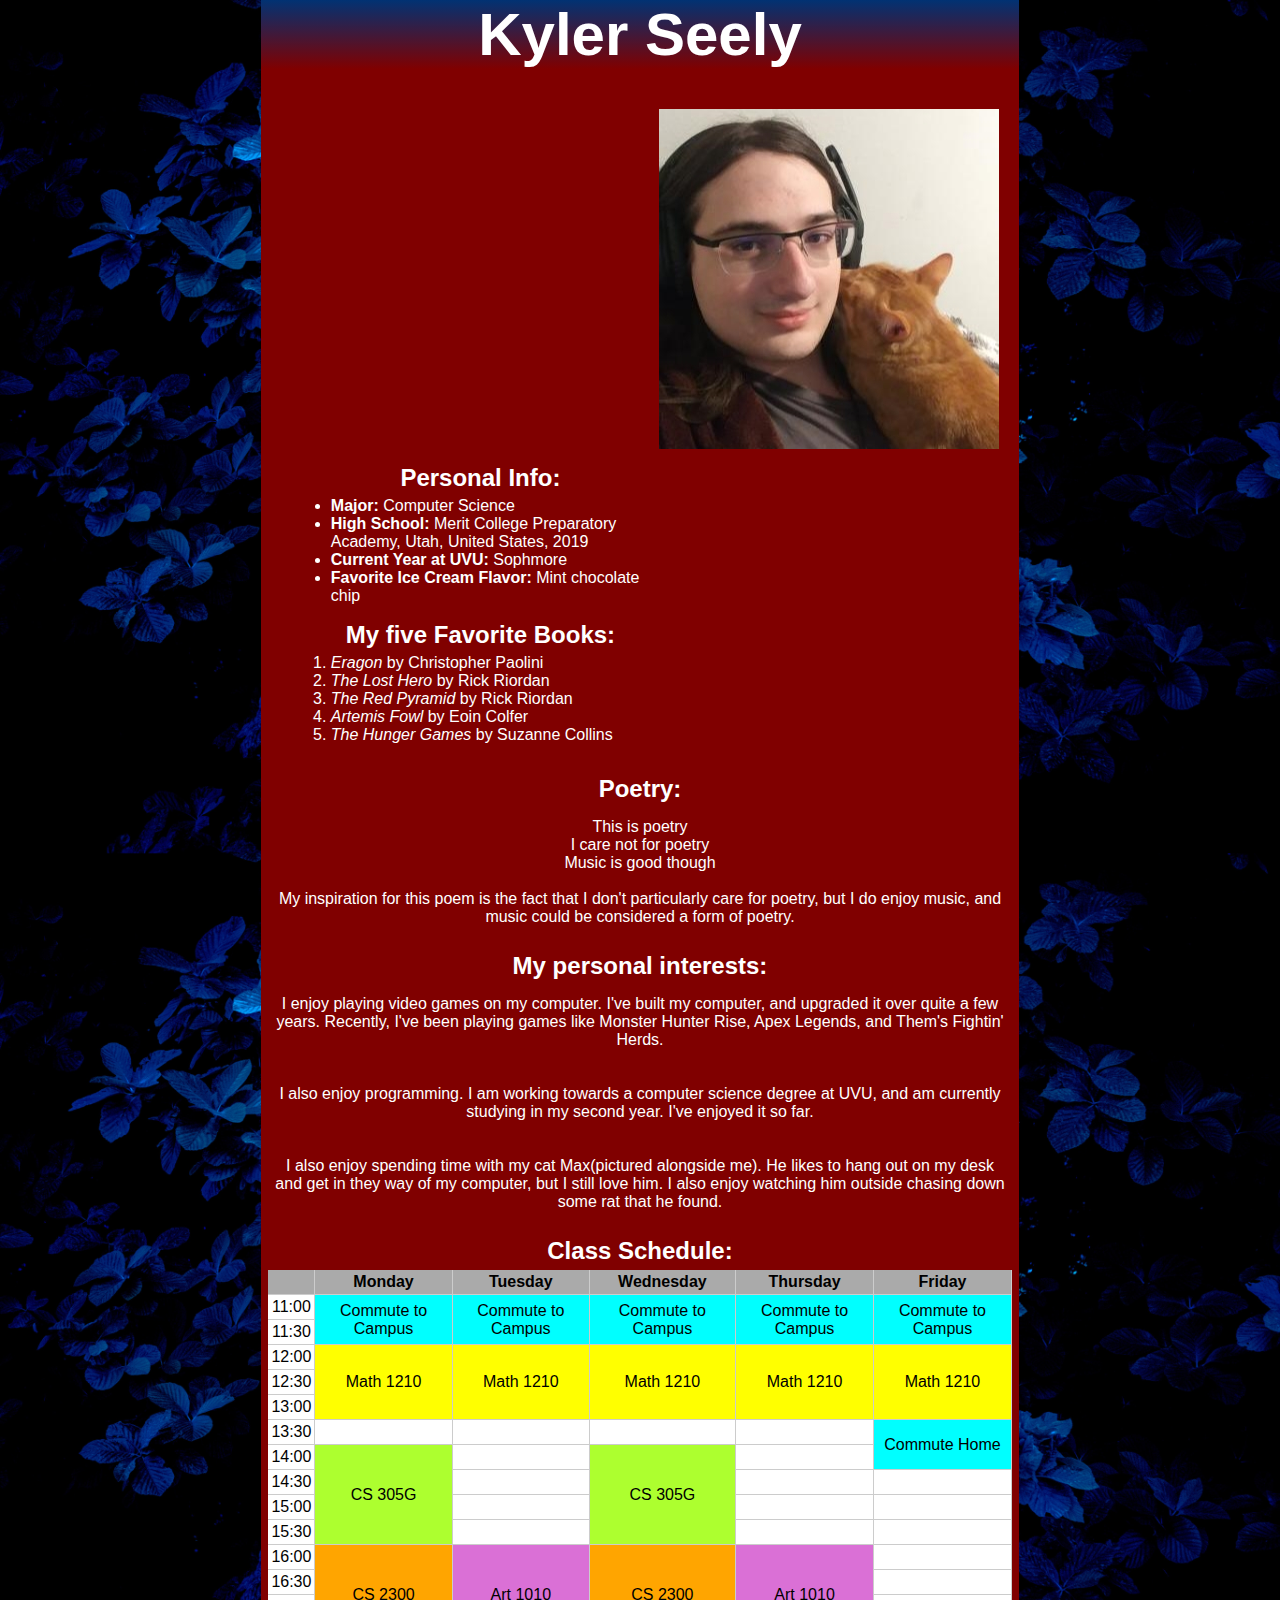
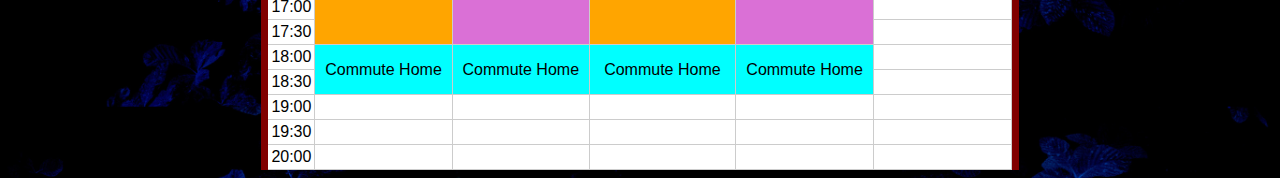
<file: Project 1 About Me Web Page/index.html>
<!DOCTYPE html>
<!-- 
Project 1: About Me
Name: Kyler Seely
Submitted: 2022-05-21
 
I declare that the following source code was written by me, or provided
by the instructor for this project. I understand that copying source
code from any other source, providing source code to another student, 
or leaving my code on a public web site constitutes cheating.
I acknowledge that  If I am found in violation of this policy this may result
in a zero grade, a permanent record on file and possibly immediate failure of the class.
 
Reflection (1-2 paragraphs):  
-->
  
<html>
  <head>
    <title>About Kyler Seely</title>
    <link rel="stylesheet" href="style.css">
  </head>
  <body>
	<div id="page">
		<h1 id="name">Kyler Seely</h1>
		<img src="20210408_014537_HDR.jpg" alt="A picture of me and my cat Max.">
		<div id="info">
			<h2>Personal Info:</h2>
			<ul>
				<li><b>Major: </b>Computer Science</li>
				<li><b>High School: </b>Merit College Preparatory Academy, Utah, United States, 2019</li>
				<li><b>Current Year at UVU: </b>Sophmore</li>
				<li><b>Favorite Ice Cream Flavor: </b>Mint chocolate chip</li>
			</ul>

			<h2>My five Favorite Books:</h2>
			<ol>
				<li><i>Eragon</i> by <a target="_blank" href="https://www.paolini.net/">Christopher Paolini</a></li>
				<li><i>The Lost Hero</i> by <a target="_blank" href="https://rickriordan.com/">Rick Riordan</a></li>
				<li><i>The Red Pyramid</i> by <a target="_blank" href="https://rickriordan.com/">Rick Riordan</a></li>
				<li><i>Artemis Fowl</i> by <a target="_blank" href="https://www.eoincolfer.com/">Eoin Colfer</a></li>
				<li><i>The Hunger Games</i> by <a target="_blank" href="https://www.suzannecollinsbooks.com/">Suzanne Collins</a></li>
			</ol>
		</div>
		<div id="afterimage"></div>
		<h2>Poetry:</h2>
		<p>
			This is poetry<br>
			I care not for poetry<br>
			Music is good though<br><br>
			My inspiration for this poem is the fact that I don't particularly care for poetry, but I do enjoy music, 
			and music could be considered a form of poetry.
		</p>

		<h2>My personal interests:</h2>
		<p>
			I enjoy playing video games on my computer. I've built my computer, and upgraded it over quite a few years. 
			Recently, I've been playing games like Monster Hunter Rise, Apex Legends, and Them's Fightin' Herds.
		</p>
		<p>
			I also enjoy programming. I am working towards a computer science degree at UVU, and am currently studying 
			in my second year. I've enjoyed it so far.
		</p>
		<p>
			I also enjoy spending time with my cat Max(pictured alongside me). He likes to hang out on my desk and get 
			in they way of my computer, but I still love him. I also enjoy watching him outside chasing down some rat 
			that he found.
		</p>

		<h2>Class Schedule:</h2>
		<table>
				<tr>
				<th id="time"></th>
				<th>Monday</th>
				<th>Tuesday</th>
				<th>Wednesday</th>
				<th>Thursday</th>
				<th>Friday</th>
				</tr>
				<tr>
				<td id="time">11:00</td>
				<td rowspan="2" id="class1">Commute to Campus</td>
				<td rowspan="2" id="class1">Commute to Campus</td>
				<td rowspan="2" id="class1">Commute to Campus</td>
				<td rowspan="2" id="class1">Commute to Campus</td>
				<td rowspan="2" id="class1">Commute to Campus</td>
				</tr>
				<tr>
				<td id="time">11:30</td>
				</tr>
				<tr>
				<td id="time">12:00</td>
				<td rowspan="3" id="class2">Math 1210</td>
				<td rowspan="3" id="class2">Math 1210</td>
				<td rowspan="3" id="class2">Math 1210</td>
				<td rowspan="3" id="class2">Math 1210</td>
				<td rowspan="3" id="class2">Math 1210</td>
				</tr>
				<tr>
				<td id="time">12:30</td>
				</tr>
				<tr>
				<td id="time">13:00</td>
				</tr>
				<tr>
				<td id="time">13:30</td>
				<td></td>
				<td></td>
				<td></td>
				<td></td>
				<td rowspan="2" id="class1">Commute Home</td>
				</tr>
				<tr>
				<td id="time">14:00</td>
				<td rowspan="4" id="class3">CS 305G</td>
				<td></td>
				<td rowspan="4" id="class3">CS 305G</td>
				<td></td>
				</tr>
				<tr>
				<td id="time">14:30</td>
				<td></td>
				<td></td>
				<td></td>
				</tr>
				<tr>
				<td id="time">15:00</td>
				<td></td>
				<td></td>
				<td></td>
				</tr>
				<tr>
				<td id="time">15:30</td>
				<td></td>
				<td></td>
				<td></td>
				</tr>
				<tr>
				<td id="time">16:00</td>
				<td rowspan="4" id="class4">CS 2300</td>
				<td rowspan="4" id="class5">Art 1010</td>
				<td rowspan="4" id="class4">CS 2300</td>
				<td rowspan="4" id="class5">Art 1010</td>
				<td></td>
				</tr>
				<tr>
				<td id="time">16:30</td>
				<td></td>
				</tr>
				<tr>
				<td id="time">17:00</td>
				<td></td>
				</tr>
				<tr>
				<td id="time">17:30</td>
				<td></td>
				</tr>
				<tr>
				<td id="time">18:00</td>
				<td rowspan="2" id="class1">Commute Home</td>
				<td rowspan="2" id="class1">Commute Home</td>
				<td rowspan="2" id="class1">Commute Home</td>
				<td rowspan="2" id="class1">Commute Home</td>
				<td></td>
				</tr>
				<tr>
				<td id="time">18:30</td>
				<td></td>
				</tr>
				<tr>
				<td id="time">19:00</td>
				<td></td>
				<td></td>
				<td></td>
				<td></td>
				<td></td>
				</tr>
				<tr>
				<td id="time">19:30</td>
				<td></td>
				<td></td>
				<td></td>
				<td></td>
				<td></td>
				</tr>
				<tr>
				<td id="time">20:00</td>
				<td></td>
				<td></td>
				<td></td>
				<td></td>
				<td></td>
				</tr>
		</table>
	</div>
  </body>
</html>
</file>
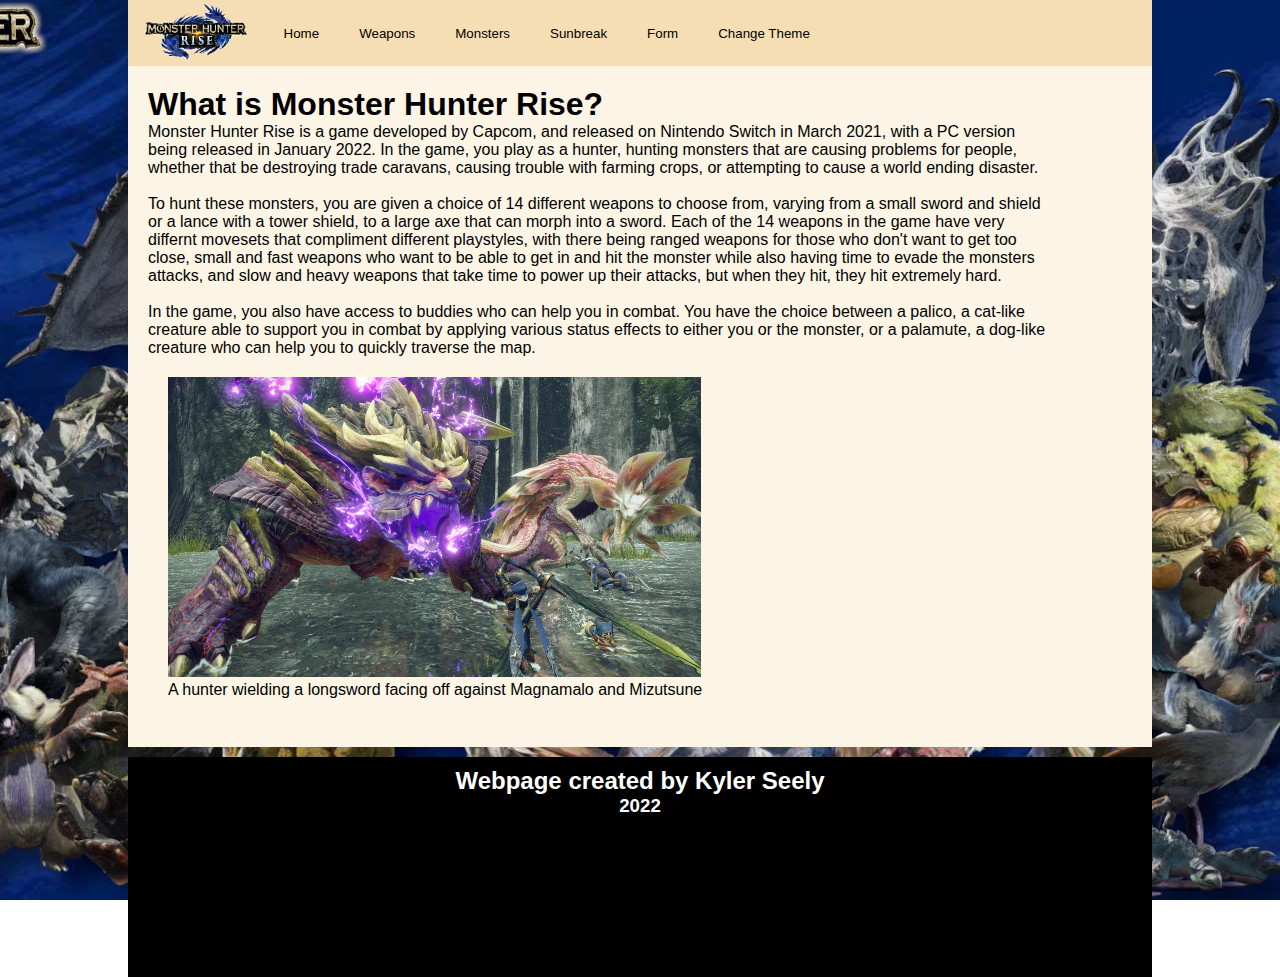
<file: Project 3 Responsive Web Site/index.html>
<!DOCTYPE html>
<html lang="en">
    <head>
        <title>Monster Hunter Rise</title>
        <link rel="stylesheet" href="css/main.css">
        <link rel="stylesheet" href="css/new_theme.css" disabled="True">
        <meta name="viewport" content="width=device-width, initial-scale=1">
    </head>

    <body>
        <div id="center">
            <header>
                <nav>
                    <ul>
                        <li><button id="headerImage"><img src="img/Monster_Hunter_Rise_logo.webp" id="headerImage" height="60"></button></li>
                        <li><button id="homeButton">Home</button></li>
                        <li><button id="weaponsButton">Weapons</button></li>
                        <li><button id="monstersButton">Monsters</button></li>
                        <li><button id="sunbreakButton">Sunbreak</button></li>
                        <li><button id="formButton">Form</button></li>
                        <li><button onclick="changeTheme()">Change Theme</button></li>
                    </ul>
                </nav>
            </header>
            <main id="content">
                <div>
                    <h1>What is Monster Hunter Rise?</h1>
                    <p>
                        Monster Hunter Rise is a game developed by Capcom, and released on Nintendo Switch in March 2021, 
                        with a PC version being released in January 2022. In the game, you play as a hunter, hunting
                        monsters that are causing problems for people, whether that be destroying trade caravans, 
                        causing trouble with farming crops, or attempting to cause a world ending disaster.<br><br>
                        To hunt these monsters, you are given a choice of 14 different weapons to choose from, varying
                        from a small sword and shield or a lance with a tower shield, to a large axe that can morph
                        into a sword. Each of the 14 weapons in the game have very differnt movesets that compliment 
                        different playstyles, with there being ranged weapons for those who don't want to get too close, 
                        small and fast weapons who want to be able to get in and hit the monster while also having time 
                        to evade the monsters attacks, and slow and heavy weapons that take time to power up their attacks,
                        but when they hit, they hit extremely hard.<br><br>
                        In the game, you also have access to buddies who can help you in combat. You have the choice between 
                        a palico, a cat-like creature able to support you in combat by applying various status effects to 
                        either you or the monster, or a palamute, a dog-like creature who can help you to quickly traverse
                        the map.
                    </p>
                </div>
                <figure>
                    <img src="img/quest58_01.jpg" height=300>
                    <figcaption>A hunter wielding a longsword facing off against Magnamalo and Mizutsune</figcaption>
                </figure>
            </main>
            <section id="weapons">
                <h1>Weapons</h1><br><hr><br>
                <div>
                    <div>
                        <h2>Greatsword</h2>
                        <p>
                            The greatsword is a slow, but high damaging weapon, relying on timing your charged attacks
                            to hit the monster, while also not being hit yourself and knocked back out of your attack.
                        </p>
                        <img src="img/greatsword.jpg" height="200">
                    </div>
                    <div>
                        <h2>Longsword</h2>
                        <p>
                            The Longsword is a fast weapon, relying on various counter moves, to dodge the monsters
                            attacks with invulnerability, and strike back.
                        </p>
                        <img src="img/longsword.jpg" height="200">
                    </div>
                    <div>
                        <h2>Sword & Shield</h2>
                        <p>
                            The sword and shield is a weapon containing a small sword and shield. You use the sword to 
                            slash at the monster, and while you can use the shield to guard, its main purpose is to bash
                            the monster with.
                        </p>
                        <img src="img/swordandshield.jpg" height="200">
                    </div>
                    <div>
                        <h2>Dual Blades</h2>
                        <p>
                            The dual blades are all about speed. You use your speed to get in and hit the monster during
                            small openings, while also having combos you can perform during larger openings.
                        </p>
                        <img src="img/dualblades.jpg" height="200">
                    </div>
                    <div>
                        <h2>Lance</h2>
                        <p>
                            The lance shows that the best offense is a good defense. with the massive shield you have,
                            you are able to guard against many attacks and stick next to the monster, allowing you to attack
                            and punish openings by sticking close.
                        </p>
                        <img src="img/lance.jpg" height="200">
                    </div>
                    <div>
                        <h2>Gunlance</h2>
                        <p>
                            The gunlance shares the defensive capabilities of the lance, while also having the ability to shoot
                            the monster with your shells. 
                        </p>
                        <img src="img/gunlance.jpg" height="200">
                    </div>
                    <div>
                        <h2>Hammer</h2>
                        <p>
                            The hammer is all about bashing the monsters head in. When hitting the head with the hammer, it will
                            build up a stun meter, eventually leading to the monster being knocked down for a few seconds.
                        </p>
                        <img src="img/hammer.jpg" height="200">
                    </div>
                    <div>
                        <h2>Hunting Horn</h2>
                        <p>
                            The hunting horn is similar to the hammer, being a blunt weapon. However, it differs by allowing you to
                            use your attacks to play songs that apply buffs to you and your teammates.
                        </p>
                        <img src="img/huntinghorn.jpg" height="200">
                    </div>
                    <div>
                        <h2>Switch Axe</h2>
                        <p>
                            The switch axe is a weapon that can either function as a sword or an axe, depending on the situation.
                            The weapon relies on switching between forms allowing combos in and out of both modes.
                        </p>
                        <img src="img/switchaxe.jpg" height="200">
                    </div>
                    <div>
                        <h2>Charge Blade</h2>
                        <p>
                            The charge blade is another morphing weapon, allowing you to switch between a large sword and shield
                            and a massive axe. The weapons relies on gaining energy in sword mode, and unleashing it with massive 
                            attacks in axe mode.
                        </p>
                        <img src="img/chargeblade.jpg" height="200">
                    </div>
                    <div>
                        <h2>Insect Glaive</h2>
                        <p>
                            The insect glaive allows you to pole vault and jump above the monster while attacking. It also grants you
                            control of a kinsect, an insect that helps by buffing you.
                        </p>
                        <img src="img/insectglaive.jpg" height="200">
                    </div>
                    <div>
                        <h2>Bow</h2>
                        <p>
                            The bow is a fast weapon, allowing you to dodge and fire rapidly. It allows you to get in close while
                            being fast enough to dodge attacks.
                        </p>
                        <img src="img/bow.jpg" height="200">
                    </div>
                    <div>
                        <h2>Light Bowgun</h2>
                        <p>
                            The light bowgun is a small ranged weapon that can use many different types of ammo to shoot at the monster.
                            Its small size allows it to be very mobile on the battlefield.
                        </p>
                        <img src="img/lightbowgun.jpg" height="200">
                    </div>
                    <div>
                        <h2>Heavy Bowgun</h2>
                        <p>
                            The heavy bowgun is similar to the light bowgun, having a variety of ammo types at its disposal, but differs in 
                            size. The larger size means it has very low mobility, but it makes up for it by having much greater damage output.
                        </p>
                        <img src="img/heavybowgun.jpg" height="200">
                    </div>
                </div>
            </section>
            <section id="monsters">
                <h1>Monsters</h1><br><hr><br>
                <div>
                    <div>
                        <h2>Magnamalo</h2>
                        <p>
                            Magnamalo is a monster clad in purple armor. On its forelegs and tail, it weilds blades to attack
                            the hunter with. It also utilizez hellfire, a purple cloud of flame that will, after some time
                            explode, damaging any hunter caught in it
                        </p>
                        <img src="img/magnamalo.png" height="200">
                    </div>
                    <div>
                        <h2>Crimson Glow Valstrax</h2>
                        <p>
                            Crimson Glow Valstrax is a variant of the monster Valstrax. They resemble a jet, having an air intake 
                            on their chest, and using their wings as boosters to quickly propel itself. 
                        </p>
                        <img src="img/cg valstrax.png" height="200">
                    </div>
                    <div>
                        <h2>Pukei Pukei</h2>
                        <p>
                            Pukei Pukei is a monster that utilizes its poisonous tongue to attack hunters and inflict them with poison.
                            It is also able to use its tail for poison.
                        </p>
                        <img src="img/pukei.webp" height="200">
                    </div>
                    <div>
                        <h2>Bazelgeuse</h2>
                        <p>
                            Bazelguese is a monster that utilizes its blasting scales to blow up hunters. Bazelguese likes to defent its 
                            territory, flying into interrupt any conflicts between a hunter and another monster.
                        </p>
                        <img src="img/bazelgeuse.webp" height="200">
                    </div>
                </div>
            </section>
            <section id="sunbreak">
                <h1>Monster Hunter Rise Sunbreak</h1>
                <p>
                    Monster Hunter Rise Sunbreak is an expansion releasing on June 30, 2022. This expansion will add more 
                    monsters, more moves for each weapon, and an overall higher difficulty for content taking place in this 
                    expansion
                </p>
                <iframe wiadth="560" height="315" src="https://www.youtube.com/embed/HAElcOxO6JM" title="YouTube video player" frameborder="0" allow="accelerometer; autoplay; clipboard-write; encrypted-media; gyroscope; picture-in-picture" allowfullscreen></iframe>
            </section>
            <section id="form">
                <form id="myform" novalidate>
                    <ul>
                      <li id="first-name">
                        <label for="first-name">First Name</label>
                        <input type="text" name="first-name" placeholder="Enter your first name here" required minlength="1" pattern="[a-zA-Z]+">
                        <div class="errorMsg hide" id="firstError">First name is required</div>
                      </li>
                      <li id="last-name">
                        <label for="last-name">Last Name</label>
                        <input type="text" name="last-name" placeholder="Enter your last name here" required minlength="1" pattern="[a-zA-Z]+">
                        <div class="errorMsg hide" id="lastError">Last name is required</div>
                      </li>
                      <li id="address">
                        <label for="address">Address</label>
                        <input type="text" name="address" placeholder="Enter your address here" required minlength="1">
                        <div class="errorMsg hide" id="addressError">Address is required</div>
                      </li>
                      <li id="city">
                        <label for="city">City</label>
                        <input type="text" name="city" placeholder="Enter your city here" required minlength="1" pattern="[a-zA-Z]+">
                        <div class="errorMsg hide" id="cityError">City is Required</div>
                      </li>
                      <li id="state">
                        <label for="state">State</label>
                        <input type="text"  name="state" placeholder="Enter your state here" required minlength="2" maxlength="2">
                        <div class="errorMsg hide" id="stateError">You must enter a valid two character state code, e.g., UT</div>
                      </li>
                      <li id="zip">
                        <label for="zip">Zip</label>
                        <input name="zip" type="text" placeholder="Enter a zip code here" required pattern="[0-9]{5}" minlength="5" maxlength="5">
                        <div class="errorMsg hide" id="zipError">You must enter a valid Zip Code</div>
                      </li>
                      <li id="email">
                        <label for="email">Email</label>
                        <input type="email" name="email" placeholder="Enter your email here" required pattern="^[a-zA-Z0-9]+@+[a-zA-Z]+\.+[a-zA-Z]+$">
                        <div class="errorMsg hide" id="emailError">You must enter a valid email</div>
                      </li>
                      <li id="phone">
                        <label for="phone">Phone Number</label>
                        <input type="phone" name="phone" placeholder="Enter your phone number here" required pattern="[0-9]{10}" minlength="10" maxlength="10">
                        <div class="errorMsg hide" id="phoneError">You must enter a valid phone number</div>
                      </li>
                      <li>
                        <h2>How did you find my page</h2>
                        <ul id="check">
                            <li>
                                <input type="checkbox" id='google' name='find-page' value="google">
                                <label for="google">Google Search</label>
                            </li>
                            <li>
                                <input type="checkbox" id='friend' name='find-page' value="friend">
                                <label for="friend">Friend</label>
                            </li>
                            <li>
                                <input type="checkbox" id='newspaper' name='find-page' value="newspaper">
                                <label for="newspaper">Newspaper</label>
                            </li>
                            <li>
                                <div class="errorMsg hide" id="checkError">You must check at least one</div>
                            </li>
                          </ul>
                      </li>
                      
                      <li>
                        <label for="comment">Comments</label>
                        <textarea rows="4" id="comment" placeholder="Enter your comments here" optional></textarea>
                      </li>
                    </ul>
                    <button id="submitBtn" type="submit">Send</button>
                  </form>
                  <div id="thankyou"><h2>Thank you for filling out this form!</h2></div>
            </section>
            <footer>
                <h2>Webpage created by Kyler Seely</h2>
                <h3>2022</h3>
            </footer>
            <script src="https://ajax.googleapis.com/ajax/libs/jquery/3.6.0/jquery.min.js"></script>
            <script src="js/main.js"></script>
            <script src="js/validate.js"></script>
        </div>
    </body>
</html>
</file>
<file: Project 1 About Me Web Page/style.css>
* {
    margin-top: 0px;
    color: #fff;
}
body {
    font-family:'Segoe UI', Tahoma, Geneva, Verdana, sans-serif;
    background-image: url(background.jpg);
    background-size: 100%;
}

table {
    margin-left: 1%;
    margin-right: 1%;
    border-collapse: 0px;
    border-spacing: 0px;
    border: 0px;
    width: 98%;
}

th, td {
    margin: 0px;
    background-color: #fff;
    color: #000;
    padding: 3px;
    text-align: center;
    width: 180px;
    border-bottom: 1px #ccc solid;
    border-right: 1px #ccc solid;
}

th {
    background-color: #aaa;
}

#time {
    width: auto;
    padding-left: 3px;
    padding-right: 3px;
}

a {
    color: #fff;
    text-decoration: none;
}

a:hover {
    color: #0ff;
    text-decoration: underline;
}

h2 {
    margin-top: 15px;
    margin-bottom: 5px;
}

#name {
    margin-left: auto;
    margin-right: auto;
    font-size: 60px;
    background: linear-gradient(#013273, #800000);
    width: 100%;
}

#page {
    text-align: center;
    width: max(500px, 60%);
    margin-left: 20%;
    margin-right: min(20%, auto);
    background: #800000;
}

p {
    padding: 10px
}

img {
    float: right;
    padding-right: 20px;
}

#info {
    float: left;
    text-align: left;
    padding-left: 30px;
    width: 50%
}

#info h2 {
    text-align: center;
}

#afterimage {
    clear: both;
}

#class1 {
    background-color: aqua;
    color: #000;
}

#class2 {
    background-color: yellow;
    color: #000;
}

#class3 {
    background-color: greenyellow;
    color: #000;
}

#class4 {
    background-color: orange;
    color: #000;
}

#class5 {
    background-color: orchid;
    color: #000;
}
</file>
<file: Project 3 Responsive Web Site/css/main.css>
/*
Refactor CSS fix:
Organized CSS File
Added documentation
Changed navbar color
*/

/* Sets the baseline for the file, allowing those to be changed where needed */
* {
    margin: 0px;
    font-family:'Gill Sans', 'Gill Sans MT', Calibri, 'Trebuchet MS', sans-serif;
}

/* Sets the main layout for the page based on screen size */
body {
    background-image: url("../img/background.webp");
    background-attachment: fixed;
    background-position: center;
}

#center {
    display: grid;
    grid-template-areas: 
        "header"
        "nav"
        "main"
        "section"
        "footer";
    width: 80%;
    margin: 0 10%;
}

/* Styling for header and navbar */
header {
    grid-area: header;
    height: 10%;
}

nav {
    grid-area: nav;
    height: 66px;
    background-color: #f5deb3;
}

nav ul {
    display: flex;
    list-style: none;
    padding: 0px;
    background-color: #f5deb3;
}

nav ul li button {
    background-color: #f5deb3;
    border: none;
    text-align: center;
    display: block;
    padding: 25.5px 20px;
    text-decoration: none;
    color: black;
    cursor: pointer;
}

nav ul li button:hover {
    background-color: #ebbd68;
}

#headerImage {
    padding: .75px 7.5px;
}

/* Styling for main info on page */
main {
    grid-area: main;
    background-color: #FCF5E5;
    padding: 20px;
    display: flex;
    flex-wrap: wrap;
}

main div {
    width: min(900px, 100%);
}

figure {
    padding: 20px;
    background-color: #FCF5E5;
    height: 330px;
}

/* Sets styling for content sections */
section {
    display: none;
    margin-top: 10px;
    grid-area: section;
    background-color: #FCF5E5;
    padding: 20px;
}

/* Sets styling for weapons section */
#weapons div {
    display: flex;
    flex-direction: row;
    flex-wrap: wrap;
    justify-content: center;
}

#weapons div div {
    width: 550px;
    display: grid;
    grid-template-areas: 
    "title image"
    "description image";
    margin: 7px 2.5px;
}

#weapons div div h2 {
    grid-area: title;
}

#weapons div div p {
    grid-area: description;
    margin-right: 2px;
}

#weapons div div img {
    grid-area: image;
    margin-right: 0px;
}

/* Sets styling for monsters section */
#monsters div {
    display: flex;
    flex-direction: row;
    flex-wrap: wrap;
    justify-content: center;
}

#monsters div div {
    width: 550px;
    display: grid;
    grid-template-areas: 
    "title image"
    "description image";
    margin: 7px 2.5px;
}

#monsters div div h2 {
    grid-area: title;
}

#monsters div div p {
    grid-area: description;
    margin-right: 2px;
}

#monsters div div img {
    grid-area: image;
    margin-right: 0px;
}

/* Sets styling for form section */
#form form ul {
    display: flex;
    list-style: none;
    flex-wrap: wrap;
    padding-left: 0px;
}

#form li {
    width: 50%
}

#form label {
    font-size: 22px;
}

#form input, textarea {
    width: 400px;
    max-width: 90%;
    height: 22px;
    float: right;
    border: 1px solid black;
    margin: 5px 20px 5px 5px;
}

textarea {
    height: 70px;
}

#check {
    flex-direction: column;
    padding: 0px;
}

#check li {
    display: flex;
    width: auto;
    align-items: center;
}

#check input {
    width: 18px;
}

#form button {
    background-color: #013273;
    color: white;
    width: 100px;
    height: 30px;
    cursor: pointer;
} 

.errorMsg {
    color: red;
}

.hide {
    display: none;
}

#form input:valid {
    border: 1px solid green;
}

#form input:invalid {
    border: 1px solid red;
}

#thankyou {
    display: none;
}

/* Footer Styling, and keeping it at bottom of page */

footer {
    grid-area: footer;
    color: white;
    background-color: #000;
    margin: 10px 0 0 0;
    padding: 10px;
    text-align: center;
    height: 200px;
    position: sticky;
    bottom: -200;
    width: 98;
}

@media screen and (max-width: 768px) {
    #center {
        display: grid;
        grid-template-areas: 
            "header"
            "nav"
            "main"
            "figure"
            "section"
            "footer";
        width: 80%;
        margin: 0 10%;
    }

    #form form ul li {
        width: 100%
    }

}
</file>
<file: Project 3 Responsive Web Site/css/new_theme.css>
/* 
Changes Made:
Navbar color
Background color
Background image
Text color
Navbar image changes
Figure and figcaption change based on theme
Opening and closing a section plays a sliding animation on new theme
*/

* {
    color: white;
}

body {
    background-image: url("../img/altBackground.jpg_large");
}

nav, nav ul, nav ul li button {
    background-color: #820e0e;
    color: white;
}

nav ul li button:hover {
    background-color: #600302;
}

main, figure {
    background-color: #4d2408;
}

section {
    background-color: #4d2408;
}

hr {
    border-color: #4d2408;
}

#form button {
    background-color: #820e0e;
    border: 1px solid black;
}

input {
    color: black;
}
</file>
